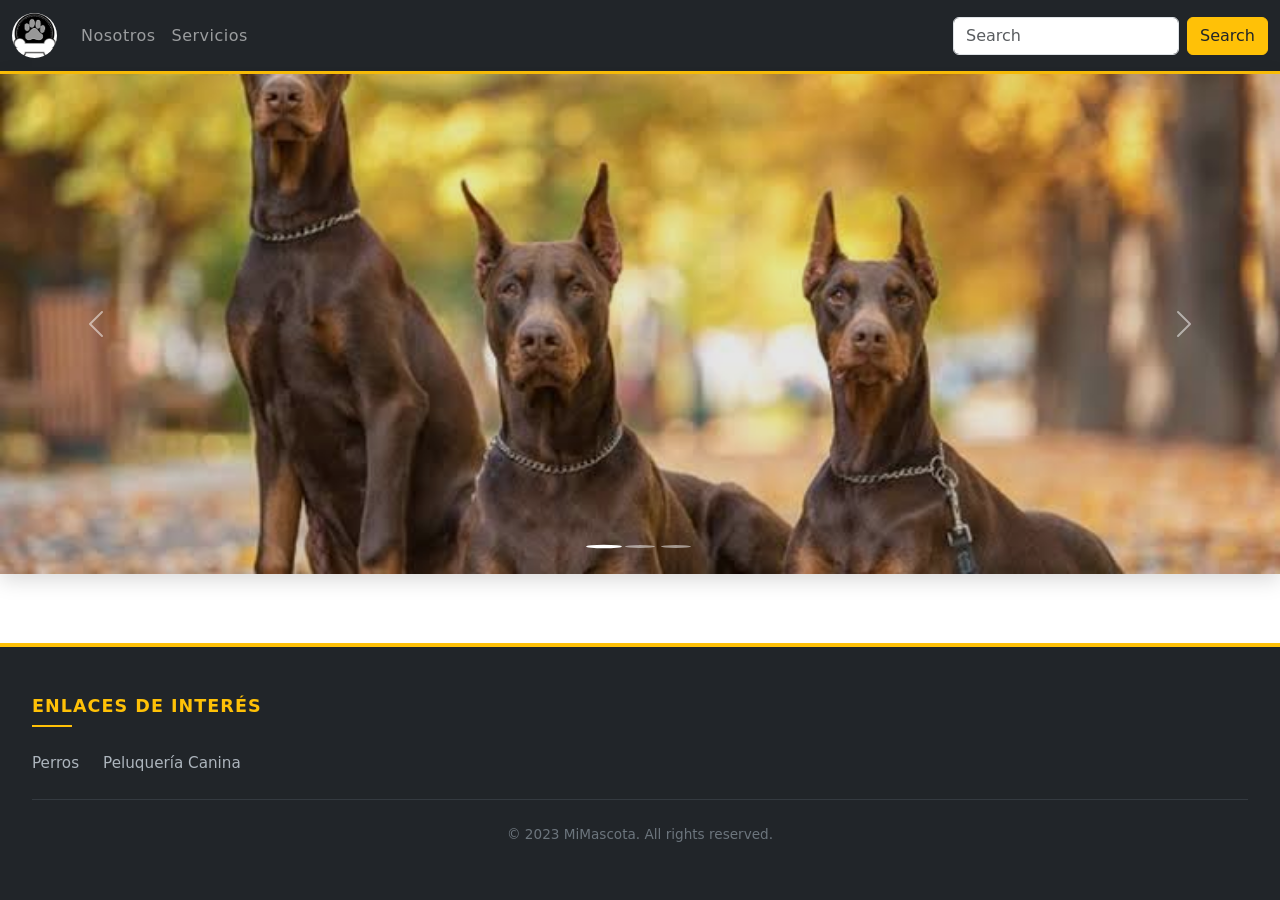
<file: index.html>
<!DOCTYPE html>
<html lang="en">
<head>
    <meta charset="UTF-8">
    <meta name="viewport" content="width=device-width, initial-scale=1.0">
    <title>MiMascota</title>
    <link rel="stylesheet" href="CSS/stylos1.css">
    <link rel="shortcut icon" href="FAVICON/PATITAS.jpg" type="image/icon">
    <link href="https://cdn.jsdelivr.net/npm/bootstrap@5.3.8/dist/css/bootstrap.min.css" rel="stylesheet" integrity="sha384-sRIl4kxILFvY47J16cr9ZwB07vP4J8+LH7qKQnuqkuIAvNWLzeN8tE5YBujZqJLB" crossorigin="anonymous">
    <script src="https://cdn.jsdelivr.net/npm/bootstrap@5.3.8/dist/js/bootstrap.bundle.min.js" integrity="sha384-FKyoEForCGlyvwx9Hj09JcYn3nv7wiPVlz7YYwJrWVcXK/BmnVDxM+D2scQbITxI" crossorigin="anonymous"></script>
    <script src="JS/oa.js"></script>
</head>
<body>
    <nav class="navbar navbar-expand-sm navbar-dark bg-dark">
  <div class="container-fluid">
    <a class="navbar-brand" href="javascript:void(0)" ><img src="FAVICON/PATITAS.jpg" alt=""></a>
    <button class="navbar-toggler" type="button" data-bs-toggle="collapse" data-bs-target="#mynavbar">
      <span class="navbar-toggler-icon"></span>
    </button>
    <div class="collapse navbar-collapse" id="mynavbar">
      <ul class="navbar-nav me-auto">
        <li class="nav-item">
          <a class="nav-link" href="index.html">Nosotros</a>
        </li>
        <li class="nav-item">
          <a class="nav-link" href="HTML/Servicios.html">Servicios</a>
        </li>
      </ul>
      <form class="d-flex">
        <input class="form-control me-2" type="text" placeholder="Search">
        <button class="btn btn-primary" type="button">Search</button>
      </form>
    </div>
  </div>
</nav>

<div id="demo" class="carousel slide" data-bs-ride="carousel">

  <div class="carousel-indicators">
    <button type="button" data-bs-target="#demo" data-bs-slide-to="0" class="active"></button>
    <button type="button" data-bs-target="#demo" data-bs-slide-to="1"></button>
    <button type="button" data-bs-target="#demo" data-bs-slide-to="2"></button>
  </div>
  
  <div class="carousel-inner">
    <div class="carousel-item active">
      <img src="IMÁGENES/Doberman.jpg" alt="Doberman" class="d-block" style="width:100%" width="500px">
    </div>
    <div class="carousel-item">
      <img src="IMÁGENES/Dogo Argentino.jpg" alt="Dogo Argentino" class="d-block" style="width:100%">
    </div>
    <div class="carousel-item">
      <img src="IMÁGENES/Pastor Alemán.jpg" alt="Pastor Alemán" class="d-block" style="width:100%">
    </div>
  </div>
  
  <button class="carousel-control-prev" type="button" data-bs-target="#demo" data-bs-slide="prev">
    <span class="carousel-control-prev-icon"></span>
  </button>
  <button class="carousel-control-next" type="button" data-bs-target="#demo" data-bs-slide="next">
    <span class="carousel-control-next-icon"></span>
  </button>
</div>
    
</body>
<footer>
    <h5>Enlaces de interés</h5>
    <ul>
        <li><a href="https://tienda.mascotas365.com/perros" target="_blank">Perros</a></li>
        <li><a href="https://mascotas365.com/establecimiento/buuf-boutique-estetica-canina/" target="_blank">Peluquería Canina</a></li>
        <p>&copy; 2023 MiMascota. All rights reserved.</p>
</footer>
</html>
</file>
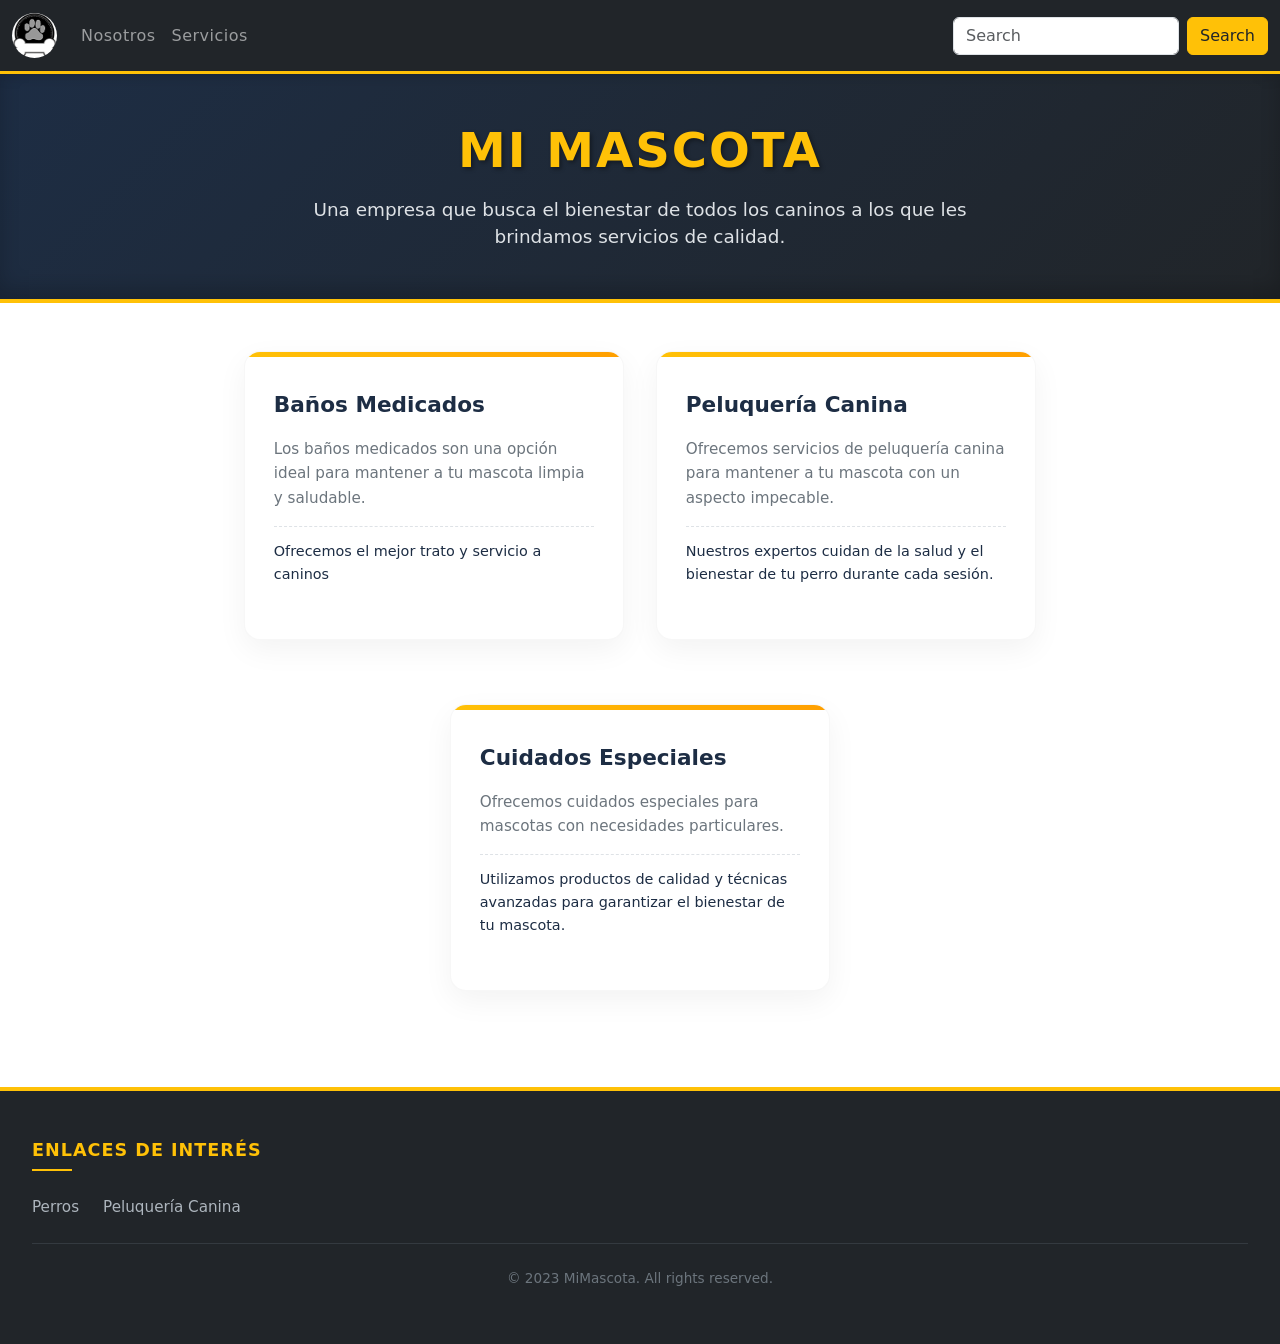
<file: HTML/Servicios.html>
<!DOCTYPE html>
<html lang="en">
<head>
    <meta charset="UTF-8">
    <meta name="viewport" content="width=device-width, initial-scale=1.0">
    <title>Servicios</title>
    <link rel="stylesheet" href="../CSS/stylos2.css">
    <link rel="shortcut icon" href="../FAVICON/PATITAS.jpg" type="image/x-icon">
    <link href="https://cdn.jsdelivr.net/npm/bootstrap@5.3.8/dist/css/bootstrap.min.css" rel="stylesheet" integrity="sha384-sRIl4kxILFvY47J16cr9ZwB07vP4J8+LH7qKQnuqkuIAvNWLzeN8tE5YBujZqJLB" crossorigin="anonymous">
    <script src="https://cdn.jsdelivr.net/npm/bootstrap@5.3.8/dist/js/bootstrap.bundle.min.js" integrity="sha384-FKyoEForCGlyvwx9Hj09JcYn3nv7wiPVlz7YYwJrWVcXK/BmnVDxM+D2scQbITxI" crossorigin="anonymous"></script>
    <script src="../JS/oa2.js"></script>
</head>
<body>
    <nav class="navbar navbar-expand-sm navbar-dark bg-dark">
  <div class="container-fluid">
    <a class="navbar-brand" href="javascript:void(0)" ><img src="../FAVICON/PATITAS.jpg" alt=""></a>
    <button class="navbar-toggler" type="button" data-bs-toggle="collapse" data-bs-target="#mynavbar">
      <span class="navbar-toggler-icon"></span>
    </button>
    <div class="collapse navbar-collapse" id="mynavbar">
      <ul class="navbar-nav me-auto">
        <li class="nav-item">
          <a class="nav-link" href="../index.html">Nosotros</a>
        </li>
        <li class="nav-item">
          <a class="nav-link" href="../HTML/Servicios.html">Servicios</a>
        </li>
      </ul>
      <form class="d-flex">
        <input class="form-control me-2" type="text" placeholder="Search">
        <button class="btn btn-primary" type="button">Search</button>
      </form>
    </div>
  </div>
</nav>

<div class="container-fluid p-5 bg-primary text-white text-center">
  <h1>MI MASCOTA</h1>
  <p>Una empresa que busca el bienestar de todos los caninos a los que les brindamos servicios de calidad.</p> 
</div>
  
<div class="container mt-5">
  <div class="row">
    <div class="col-sm-4">
      <h3>Baños Medicados</h3>
      <p>Los baños medicados son una opción ideal para mantener a tu mascota limpia y saludable.</p>
      <p>Ofrecemos el mejor trato y servicio a caninos</p>
    </div>
    <div class="col-sm-4">
      <h3>Peluquería Canina</h3>
      <p>Ofrecemos servicios de peluquería canina para mantener a tu mascota con un aspecto impecable.</p>
      <p>Nuestros expertos cuidan de la salud y el bienestar de tu perro durante cada sesión.</p>
    </div>
    <div class="col-sm-4">
      <h3>Cuidados Especiales</h3>        
      <p>Ofrecemos cuidados especiales para mascotas con necesidades particulares.</p>
      <p>Utilizamos productos de calidad y técnicas avanzadas para garantizar el bienestar de tu mascota.</p>
    </div>
  </div>
</div>
    
</body>

<footer>
    <h5>Enlaces de interés</h5>
    <ul>
        <li><a href="https://tienda.mascotas365.com/perros" target="_blank">Perros</a></li>
        <li><a href="https://mascotas365.com/establecimiento/buuf-boutique-estetica-canina/" target="_blank">Peluquería Canina</a></li>
        <p>&copy; 2023 MiMascota. All rights reserved.</p>
</footer>
</html>
</file>
<file: CSS/stylos1.css>
body {
    font-family: 'Poppins', sans-serif;
    background-color: #f8f9fa;
    color: #333333;
    margin: 0;
    padding: 0;
    min-height: 100vh;
    display: flex;
    flex-direction: column;
}


.navbar {
    box-shadow: 0 4px 12px rgba(0, 0, 0, 0.1);
    padding: 0.8rem 1rem;
    border-bottom: 3px solid #ffc107; 
}

.navbar-brand img {
    height: 45px;
    width: auto;
    border-radius: 50%;
    transition: transform 0.3s ease;
}

.navbar-brand img:hover {
    transform: scale(1.1) rotate(5deg);
}

.nav-link {
    font-weight: 500;
    letter-spacing: 0.5px;
    position: relative;
}

.nav-link::after {
    content: '';
    position: absolute;
    width: 0;
    height: 2px;
    bottom: 0;
    left: 50%;
    background-color: #ffc107;
    transition: all 0.3s ease;
    transform: translateX(-50%);
}

.nav-link:hover::after {
    width: 80%;
}


.btn-primary {
    background-color: #ffc107 !important;
    border-color: #ffc107 !important;
    color: #212529 !important;
    font-weight: 600;
    transition: all 0.3s ease !important;
}

.btn-primary:hover {
    background-color: #e0a800 !important;
    border-color: #d39e00 !important;
    transform: translateY(-2px);
}


#demo {
    box-shadow: 0 6px 20px rgba(0, 0, 0, 0.15);
    margin-bottom: 2rem;
    overflow: hidden;
}

.carousel-inner {
    max-height: 800px; 
    background-color: #000;
}

.carousel-item img {
    object-fit: cover; 
    height: 500px;
    filter: brightness(0.9); 
    transition: transform 0.6s ease-in-out;
}

.carousel-indicators [data-bs-target] {
    width: 12px;
    height: 12px;
    border-radius: 50%;
    margin: 0 6px;
    background-color: #fff;
    opacity: 0.6;
}

.carousel-indicators .active {
    background-color: #ffc107;
    opacity: 1;
    transform: scale(1.2);
}


footer {
    background-color: #212529;
    color: #f8f9fa;
    padding: 3rem 2rem 1.5rem 2rem;
    margin-top: auto; /* Empuja el footer abajo si hay poco contenido */
    border-top: 4px solid #ffc107;
}

footer h5 {
    color: #ffc107;
    font-weight: 600;
    text-transform: uppercase;
    font-size: 1.1rem;
    letter-spacing: 1px;
    margin-bottom: 1.5rem;
    position: relative;
    display: inline-block;
}

footer h5::after {
    content: '';
    display: block;
    width: 40px;
    height: 2px;
    background-color: #ffc107;
    margin-top: 0.5rem;
}

footer ul {
    list-style: none;
    padding: 0;
    margin: 0 0 2rem 0;
    display: flex;
    flex-wrap: wrap;
    gap: 1.5rem;
}

footer ul li a {
    color: #adb5bd;
    text-decoration: none !important;
    font-size: 0.95rem;
    transition: color 0.3s ease, padding-left 0.3s ease;
    display: inline-block;
}

footer ul li a:hover {
    color: #ffffff;
    transform: translateX(3px);
}

footer p {
    color: #6c757d;
    font-size: 0.85rem;
    text-align: center;
    border-top: 1px solid #343a40;
    padding-top: 1.5rem;
    margin: 0;
    width: 100%;
}


@media (max-width: 768px) {
    .carousel-inner, .carousel-item img {
        height: 350px;
    }
    
    footer ul {
        flex-direction: column;
        gap: 0.8rem;
    }
}

@media (max-width: 576px) {
    .carousel-inner, .carousel-item img {
        height: 250px;
    }
    
    .navbar-brand img {
        height: 38px;
    }
}
</file>
<file: CSS/stylos2.css>
body {
    font-family: 'Poppins', sans-serif;
    background-color: #f4f6f8;
    color: #333333;
    margin: 0;
    padding: 0;
    min-height: 100vh;
    display: flex;
    flex-direction: column;
}

.navbar {
    box-shadow: 0 4px 12px rgba(0, 0, 0, 0.1);
    padding: 0.8rem 1rem;
    border-bottom: 3px solid #ffc107;
}

.navbar-brand img {
    height: 45px;
    width: auto;
    border-radius: 50%;
    transition: transform 0.3s ease;
}

.navbar-brand img:hover {
    transform: scale(1.1) rotate(5deg);
}

.nav-link {
    font-weight: 500;
    letter-spacing: 0.5px;
    position: relative;
}

.nav-link::after {
    content: '';
    position: absolute;
    width: 0;
    height: 2px;
    bottom: 0;
    left: 50%;
    background-color: #ffc107;
    transition: all 0.3s ease;
    transform: translateX(-50%);
}

.nav-link:hover::after {
    width: 80%;
}

.btn-primary {
    background-color: #ffc107 !important;
    border-color: #ffc107 !important;
    color: #212529 !important;
    font-weight: 600;
    transition: all 0.3s ease !important;
}

.btn-primary:hover {
    background-color: #e0a800 !important;
    border-color: #d39e00 !important;
    transform: translateY(-2px);
}

.bg-primary {
    background: linear-gradient(135deg, #1d2d44 0%, #212529 100%) !important;
    padding: 4.5rem 2rem !important;
    border-bottom: 4px solid #ffc107;
    box-shadow: inset 0 -10px 20px rgba(0,0,0,0.2);
}

.bg-primary h1 {
    font-weight: 700;
    letter-spacing: 2px;
    color: #ffc107;
    text-shadow: 2px 2px 4px rgba(0,0,0,0.4);
    font-size: calc(1.8rem + 1.5vw);
}

.bg-primary p {
    font-size: 1.15rem;
    font-weight: 300;
    max-width: 700px;
    margin: 1rem auto 0 auto;
    color: #dee2e6;
}


.container.mt-5 {
    margin-bottom: 4rem;
}


.col-sm-4 {
    background: #ffffff;
    border-radius: 16px;
    padding: 2.5rem 1.8rem !important;
    box-shadow: 0 10px 30px rgba(0, 0, 0, 0.05);
    border: 1px solid rgba(0,0,0,0.03);
    transition: all 0.4s cubic-bezier(0.165, 0.84, 0.44, 1);
    margin-bottom: 2rem;
    position: relative;
    overflow: hidden;
}


@media (min-width: 576px) {
    .row {
        gap: 2rem;
        justify-content: center;
    }
    .col-sm-4 {
        flex: 0 0 calc(33.333% - 1.4rem);
        max-width: calc(33.333% - 1.4rem);
    }
}

.col-sm-4:hover {
    transform: translateY(-8px);
    box-shadow: 0 20px 40px rgba(0, 0, 0, 0.12);
    border-color: rgba(255, 193, 7, 0.3);
}


.col-sm-4::before {
    content: '';
    position: absolute;
    top: 0;
    left: 0;
    width: 100%;
    height: 5px;
    background: linear-gradient(90deg, #ffc107, #ff9f00);
}

.col-sm-4 h3 {
    color: #1d2d44;
    font-weight: 600;
    font-size: 1.35rem;
    margin-bottom: 1.2rem;
    display: flex;
    align-items: center;
    gap: 0.5rem;
}

.col-sm-4 p {
    color: #6c757d;
    font-size: 0.95rem;
    line-height: 1.6;
    margin-bottom: 0.8rem;
}


.col-sm-4 p:last-child {
    color: #1d2d44;
    font-weight: 500;
    font-size: 0.9rem;
    border-top: 1px dashed #dee2e6;
    padding-top: 0.8rem;
    margin-top: 1rem;
}


footer {
    background-color: #212529;
    color: #f8f9fa;
    padding: 3rem 2rem 1.5rem 2rem;
    margin-top: auto;
    border-top: 4px solid #ffc107;
}

footer h5 {
    color: #ffc107;
    font-weight: 600;
    text-transform: uppercase;
    font-size: 1.1rem;
    letter-spacing: 1px;
    margin-bottom: 1.5rem;
    position: relative;
    display: inline-block;
}

footer h5::after {
    content: '';
    display: block;
    width: 40px;
    height: 2px;
    background-color: #ffc107;
    margin-top: 0.5rem;
}

footer ul {
    list-style: none;
    padding: 0;
    margin: 0 0 2rem 0;
    display: flex;
    flex-wrap: wrap;
    gap: 1.5rem;
}

footer ul li a {
    color: #adb5bd;
    text-decoration: none !important;
    font-size: 0.95rem;
    transition: color 0.3s ease, transform 0.3s ease;
    display: inline-block;
}

footer ul li a:hover {
    color: #ffffff;
    transform: translateX(3px);
}

footer p {
    color: #6c757d;
    font-size: 0.85rem;
    text-align: center;
    border-top: 1px solid #343a40;
    padding-top: 1.5rem;
    margin: 0;
    width: 100%;
}
</file>
